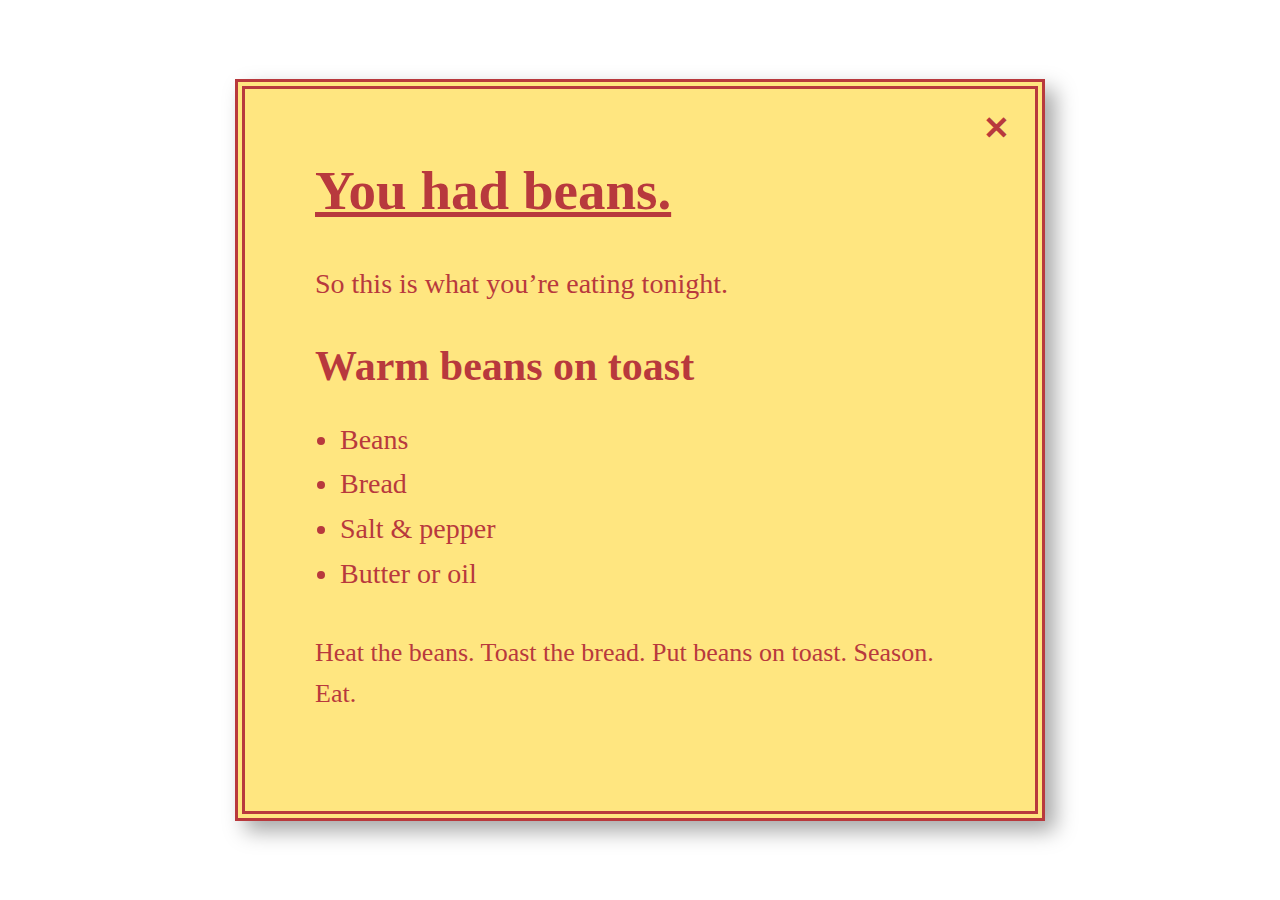
<file: beans.html>
<!DOCTYPE html>
<html lang="sv">
<head>
  <meta charset="UTF-8">
  <title>Dinner decided</title>

  <style>
    body {
      display: flex;
      justify-content: center;
      align-items: center;
      min-height: 100vh;
      margin: 0;
      font-family: 'Rosiana', cursive;
      background-image: url("https://i.pinimg.com/1200x/e2/6c/18/e26c18a3a0585ad8fafac065d5baf2cc.jpg");
      background-size: cover;
      background-position: center;
    }

    .postit {
      position: relative;
      background-color: #ffe680;
      width: 650px;
      padding: 70px;
      box-shadow: 10px 10px 20px rgba(0,0,0,0.35);
      border: 10px double #b8393d;
    }

    .close {
      position: absolute;
      top: 20px;
      right: 25px;
      font-size: 32px;
      color: #b8393d;
      text-decoration: none;
      font-weight: bold;
    }

    .close:hover {
      opacity: 0.6;
    }

    h2 {
      margin-top: 0;
      color: #b8393d;
      font-size: 55px;
      text-decoration: underline;
    }

    .subtitle {
      color: #b8393d;
      font-size: 28px;
      margin-bottom: 40px;
    }

    h3 {
      color: #b8393d;
      font-size: 42px;
      margin-bottom: 15px;
    }

    ul {
      color: #b8393d;
      font-size: 28px;
      line-height: 1.6;
      padding-left: 25px;
      margin-bottom: 35px;
    }

    .instruction {
      color: #b8393d;
      font-size: 26px;
      line-height: 1.6;
    }
  </style>
</head>

<body>

<div class="postit">
  <a href="index.html" class="close">✕</a>

  <h2>You had beans.</h2>
  <p class="subtitle">So this is what you’re eating tonight.</p>

  <h3>Warm beans on toast</h3>

  <ul>
    <li>Beans</li>
    <li>Bread</li>
    <li>Salt & pepper</li>
    <li>Butter or oil</li>
  </ul>

  <p class="instruction">
    Heat the beans.  
    Toast the bread.  
    Put beans on toast.  
    Season.  
    Eat.
  </p>
</div>

</body>
</html>
</file>
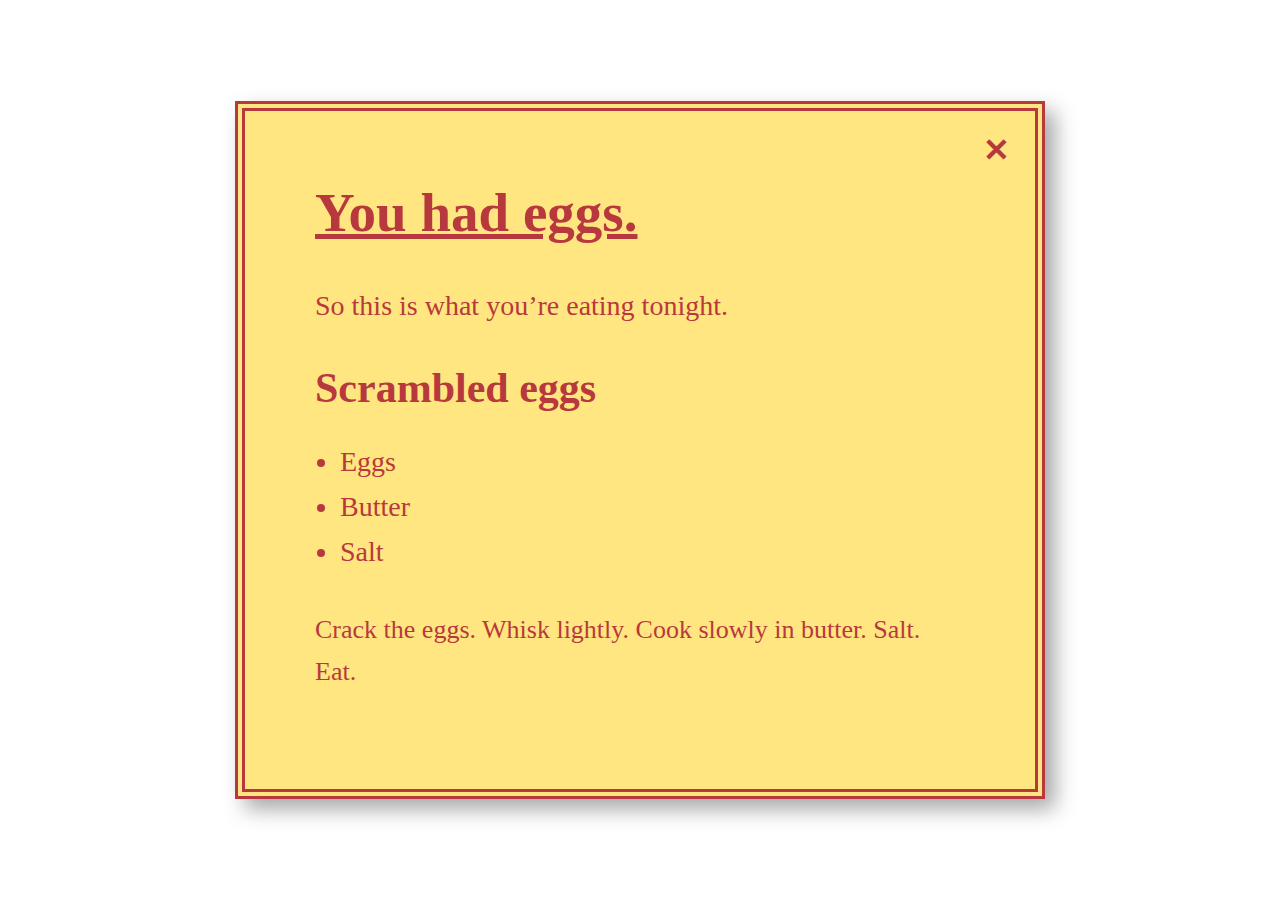
<file: eggs.html>
<!DOCTYPE html>
<html lang="sv">
<head>
  <meta charset="UTF-8">
  <title>Dinner decided</title>

  <style>
    body {
      display: flex;
      justify-content: center;
      align-items: center;
      min-height: 100vh;
      margin: 0;
      font-family: 'Rosiana', cursive;
      background-image: url("https://i.pinimg.com/1200x/e2/6c/18/e26c18a3a0585ad8fafac065d5baf2cc.jpg");
      background-size: cover;
      background-position: center;
    }

    .postit {
      position: relative;
      background-color: #ffe680;
      width: 650px;
      padding: 70px;
      box-shadow: 10px 10px 20px rgba(0,0,0,0.35);
      border: 10px double #b8393d;
    }

    .close {
      position: absolute;
      top: 20px;
      right: 25px;
      font-size: 32px;
      color: #b8393d;
      text-decoration: none;
      font-weight: bold;
    }

    .close:hover {
      opacity: 0.6;
    }

    h2 {
      margin-top: 0;
      color: #b8393d;
      font-size: 55px;
      text-decoration: underline;
    }

    .subtitle {
      color: #b8393d;
      font-size: 28px;
      margin-bottom: 40px;
    }

    h3 {
      color: #b8393d;
      font-size: 42px;
      margin-bottom: 15px;
    }

    ul {
      color: #b8393d;
      font-size: 28px;
      line-height: 1.6;
      padding-left: 25px;
      margin-bottom: 35px;
    }

    .instruction {
      color: #b8393d;
      font-size: 26px;
      line-height: 1.6;
    }
  </style>
</head>

<body>

<div class="postit">
  <a href="index.html" class="close">✕</a>

  <h2>You had eggs.</h2>
  <p class="subtitle">So this is what you’re eating tonight.</p>

  <h3>Scrambled eggs</h3>

  <ul>
    <li>Eggs</li>
    <li>Butter</li>
    <li>Salt</li>
  </ul>

  <p class="instruction">
    Crack the eggs.  
    Whisk lightly.  
    Cook slowly in butter.  
    Salt.  
    Eat.
  </p>
</div>

</body>
</html>
</file>
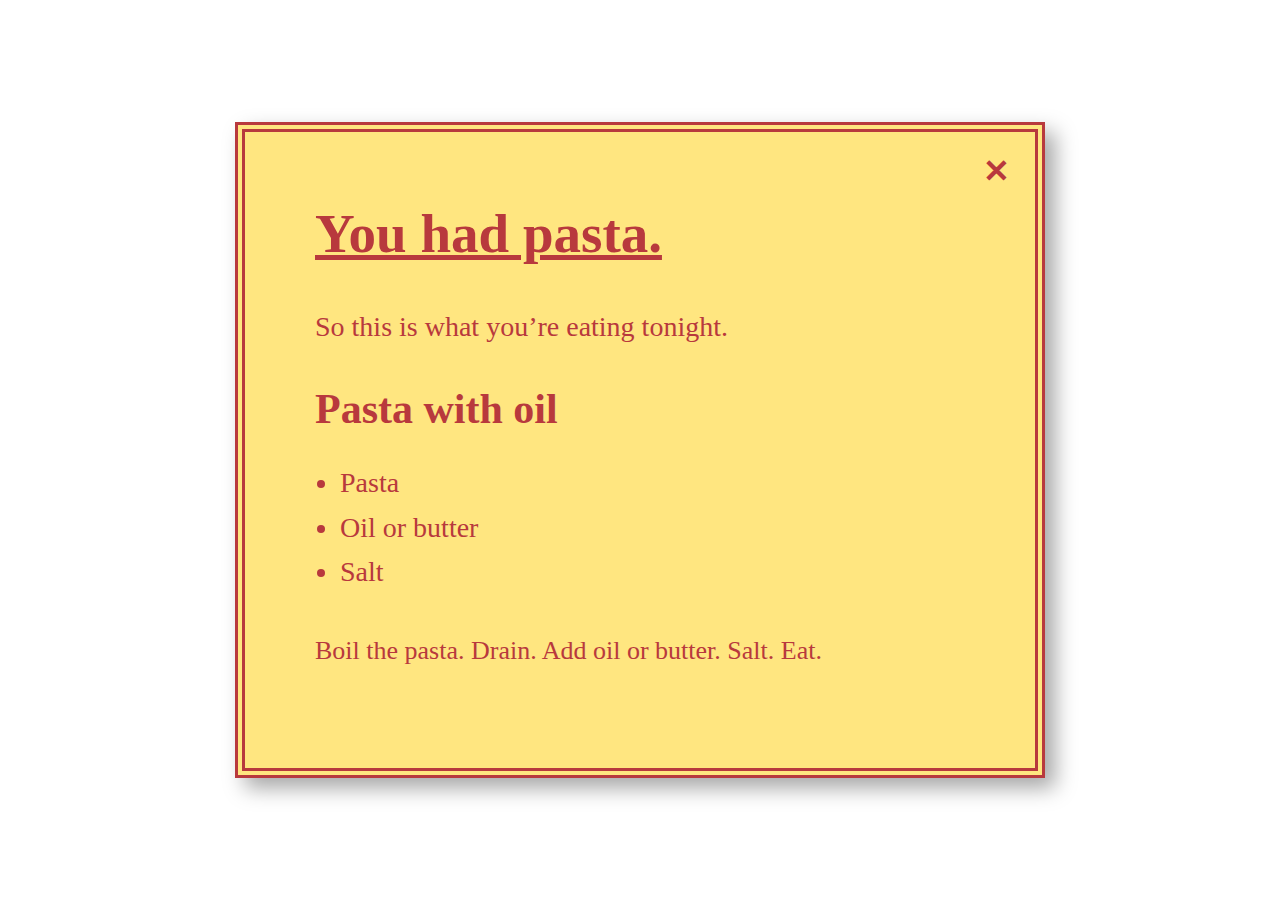
<file: pasta.html>
<!DOCTYPE html>
<html lang="sv">
<head>
  <meta charset="UTF-8">
  <title>Dinner decided</title>

  <style>
    body {
      display: flex;
      justify-content: center;
      align-items: center;
      min-height: 100vh;
      margin: 0;
      font-family: 'Rosiana', cursive;
      background-image: url("https://i.pinimg.com/1200x/e2/6c/18/e26c18a3a0585ad8fafac065d5baf2cc.jpg");
      background-size: cover;
      background-position: center;
    }

    .postit {
      position: relative;
      background-color: #ffe680;
      width: 650px;
      padding: 70px;
      box-shadow: 10px 10px 20px rgba(0,0,0,0.35);
      border: 10px double #b8393d;
    }

    .close {
      position: absolute;
      top: 20px;
      right: 25px;
      font-size: 32px;
      color: #b8393d;
      text-decoration: none;
      font-weight: bold;
    }

    .close:hover {
      opacity: 0.6;
    }

    h2 {
      margin-top: 0;
      color: #b8393d;
      font-size: 55px;
      text-decoration: underline;
    }

    .subtitle {
      color: #b8393d;
      font-size: 28px;
      margin-bottom: 40px;
    }

    h3 {
      color: #b8393d;
      font-size: 42px;
      margin-bottom: 15px;
    }

    ul {
      color: #b8393d;
      font-size: 28px;
      line-height: 1.6;
      padding-left: 25px;
      margin-bottom: 35px;
    }

    .instruction {
      color: #b8393d;
      font-size: 26px;
      line-height: 1.6;
    }
  </style>
</head>

<body>

<div class="postit">
  <a href="index.html" class="close">✕</a>

  <h2>You had pasta.</h2>
  <p class="subtitle">So this is what you’re eating tonight.</p>

  <h3>Pasta with oil</h3>

  <ul>
    <li>Pasta</li>
    <li>Oil or butter</li>
    <li>Salt</li>
  </ul>

  <p class="instruction">
    Boil the pasta.  
    Drain.  
    Add oil or butter.  
    Salt.  
    Eat.
  </p>
</div>

</body>
</html>
</file>
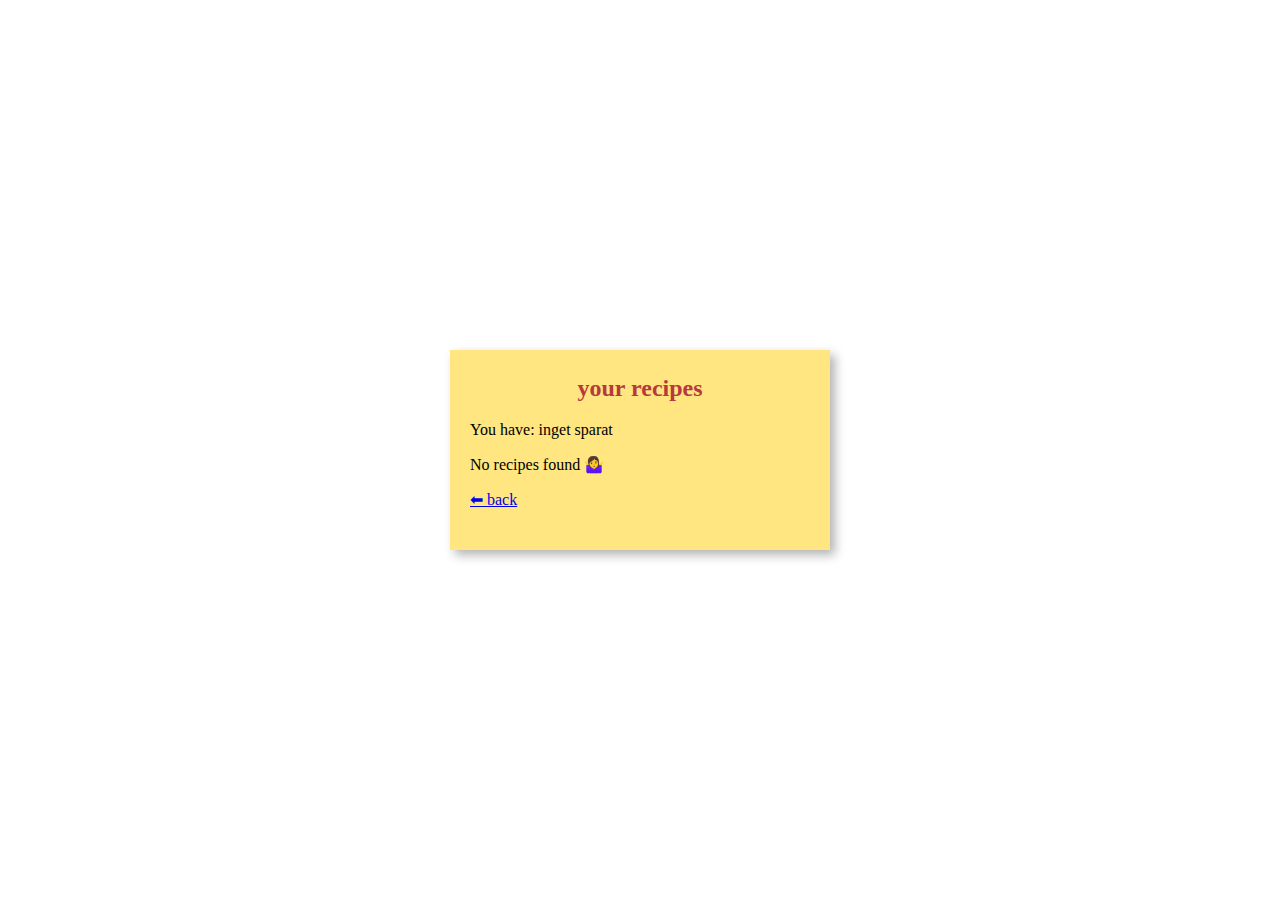
<file: recipe.html>
<!DOCTYPE html>
<html lang="sv">
<head>
  <meta charset="UTF-8">
  <title>Recipes</title>

  <style>
    body {
      display: flex;
      justify-content: center;
      align-items: center;
      min-height: 100vh;
      margin: 0;
      font-family: 'Rosiana', cursive;
      background-image: url("https://i.pinimg.com/1200x/e2/6c/18/e26c18a3a0585ad8fafac065d5baf2cc.jpg");
      background-size: cover;
    }

    .postit {
      background-color: #ffe680;
      width: 340px;
      padding: 25px 20px;
      box-shadow: 5px 5px 10px rgba(0,0,0,0.3);
    }

    h2 {
      color:#b8393d;
      text-align:center;
      margin-top:0;
    }

    .recipe {
      margin-bottom: 15px;
      border-bottom: 1px dashed #b8393d;
      padding-bottom: 8px;
    }
  </style>
</head>

<body>

<div class="postit">
  <h2>your recipes</h2>

  <!-- Här visas dina ingredienser -->
  <p id="youHave"></p>

  <!-- Här lägger vi recepten -->
  <div id="recipeList"></div>

  <p><a href="whatdoyouhave.html">⬅ back</a></p>
</div>

<script>
  // 1. Hämta ingredienser sparade från första sidan
  const found = JSON.parse(localStorage.getItem("matchedIngredients")) || [];

  // Visa vad användaren skrev
  document.getElementById("youHave").innerText =
    "You have: " + (found.length ? found.join(", ") : "inget sparat");

  // 2. Receptdatabas
  const recipes = [
    {
      name: "Tomatpasta",
      ingredients: ["pasta","tomat","ost","lök"],
      text: "Koka pasta. Stek lök och tomat. Blanda med ost och pasta."
    },
    {
      name: "Omelett",
      ingredients: ["ägg","ost","tomat"],
      text: "Vispa ägg. Häll i panna. Lägg i ost och tomat."
    },
    {
      name: "Potatissoppa",
      ingredients: ["potatis","lök","mjölk"],
      text: "Koka potatis och lök. Mixa. Späd med mjölk."
    },
    {
      name: "Pastasallad",
      ingredients: ["pasta","gurka","tomat","ost"],
      text: "Koka pasta. Blanda med grönsaker och ost."
    }
  ];

  // 3. Matcha recept med ingredienser
  function matches(recipe, userIngredients) {
    return recipe.ingredients.some(i =>
      userIngredients.some(u => u.includes(i))
    );
  }

  const matchingRecipes = recipes.filter(r => matches(r, found));

  const container = document.getElementById("recipeList");

  // 4. Om inga recept matchar
  if (matchingRecipes.length === 0) {
    container.innerHTML = "No recipes found 🤷‍♀️";
  } else {
    matchingRecipes.forEach(r => {
      const div = document.createElement("div");
      div.className = "recipe";
      div.innerHTML = `
        <strong>${r.name}</strong><br>
        Ingredients: ${r.ingredients.join(", ")}<br>
        ${r.text}
      `;
      container.appendChild(div);
    });
  }
</script>

</body>
</html>
</file>
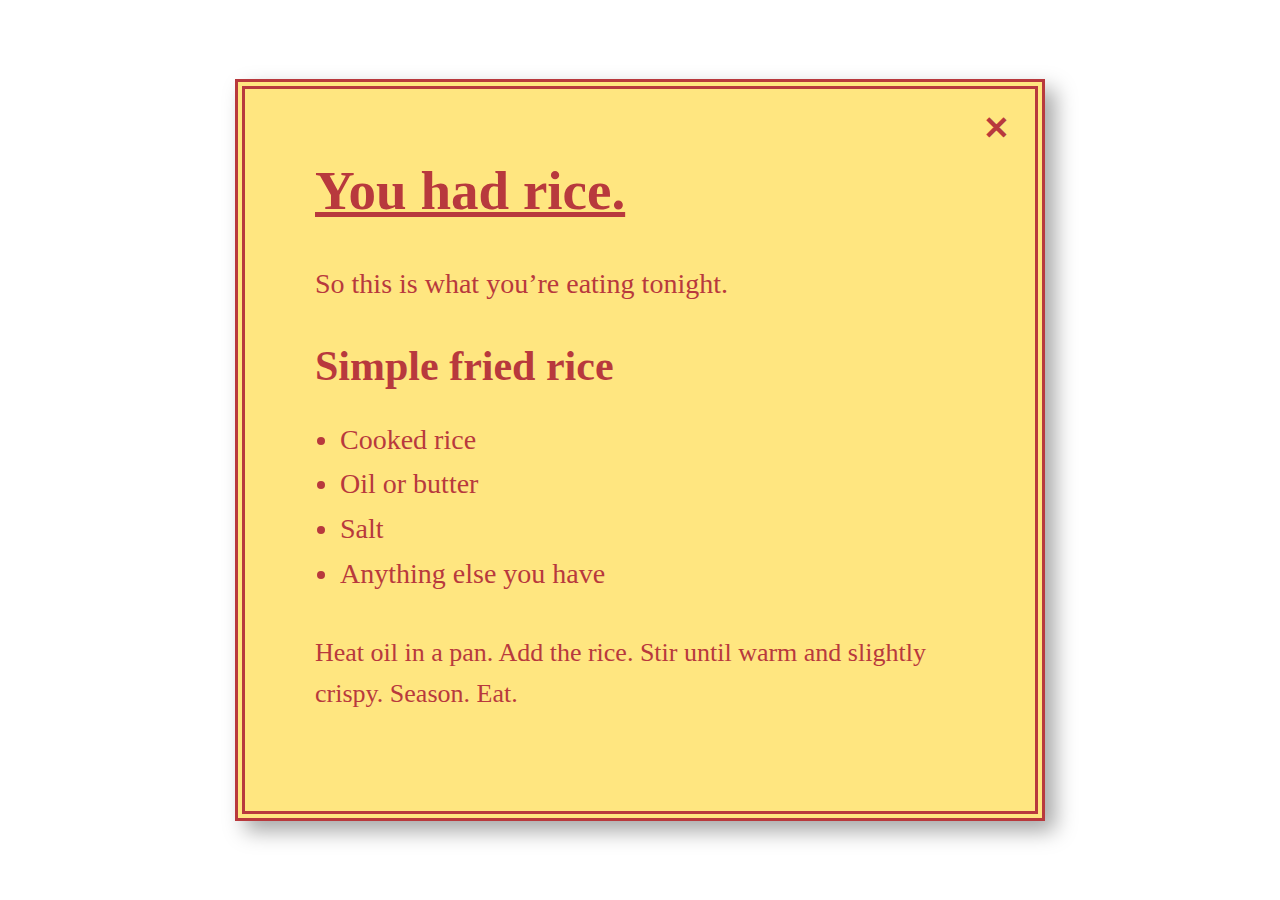
<file: rice.html>
<!DOCTYPE html>
<html lang="sv">
<head>
  <meta charset="UTF-8">
  <title>Dinner decided</title>

  <style>
    body {
      display: flex;
      justify-content: center;
      align-items: center;
      min-height: 100vh;
      margin: 0;
      font-family: 'Rosiana', cursive;
      background-image: url("https://i.pinimg.com/1200x/e2/6c/18/e26c18a3a0585ad8fafac065d5baf2cc.jpg");
      background-size: cover;
      background-position: center;
    }

    .postit {
      position: relative;
      background-color: #ffe680;
      width: 650px;
      padding: 70px;
      box-shadow: 10px 10px 20px rgba(0,0,0,0.35);
      border: 10px double #b8393d;
    }

    .close {
      position: absolute;
      top: 20px;
      right: 25px;
      font-size: 32px;
      color: #b8393d;
      text-decoration: none;
      font-weight: bold;
    }

    .close:hover {
      opacity: 0.6;
    }

    h2 {
      margin-top: 0;
      color: #b8393d;
      font-size: 55px;
      text-decoration: underline;
    }

    .subtitle {
      color: #b8393d;
      font-size: 28px;
      margin-bottom: 40px;
    }

    h3 {
      color: #b8393d;
      font-size: 42px;
      margin-bottom: 15px;
    }

    ul {
      color: #b8393d;
      font-size: 28px;
      line-height: 1.6;
      padding-left: 25px;
      margin-bottom: 35px;
    }

    .instruction {
      color: #b8393d;
      font-size: 26px;
      line-height: 1.6;
    }
  </style>
</head>

<body>

<div class="postit">
  <a href="index.html" class="close">✕</a>

  <h2>You had rice.</h2>
  <p class="subtitle">So this is what you’re eating tonight.</p>

  <h3>Simple fried rice</h3>

  <ul>
    <li>Cooked rice</li>
    <li>Oil or butter</li>
    <li>Salt</li>
    <li>Anything else you have</li>
  </ul>

  <p class="instruction">
    Heat oil in a pan.  
    Add the rice.  
    Stir until warm and slightly crispy.  
    Season.  
    Eat.
  </p>
</div>

</body>
</html>
</file>
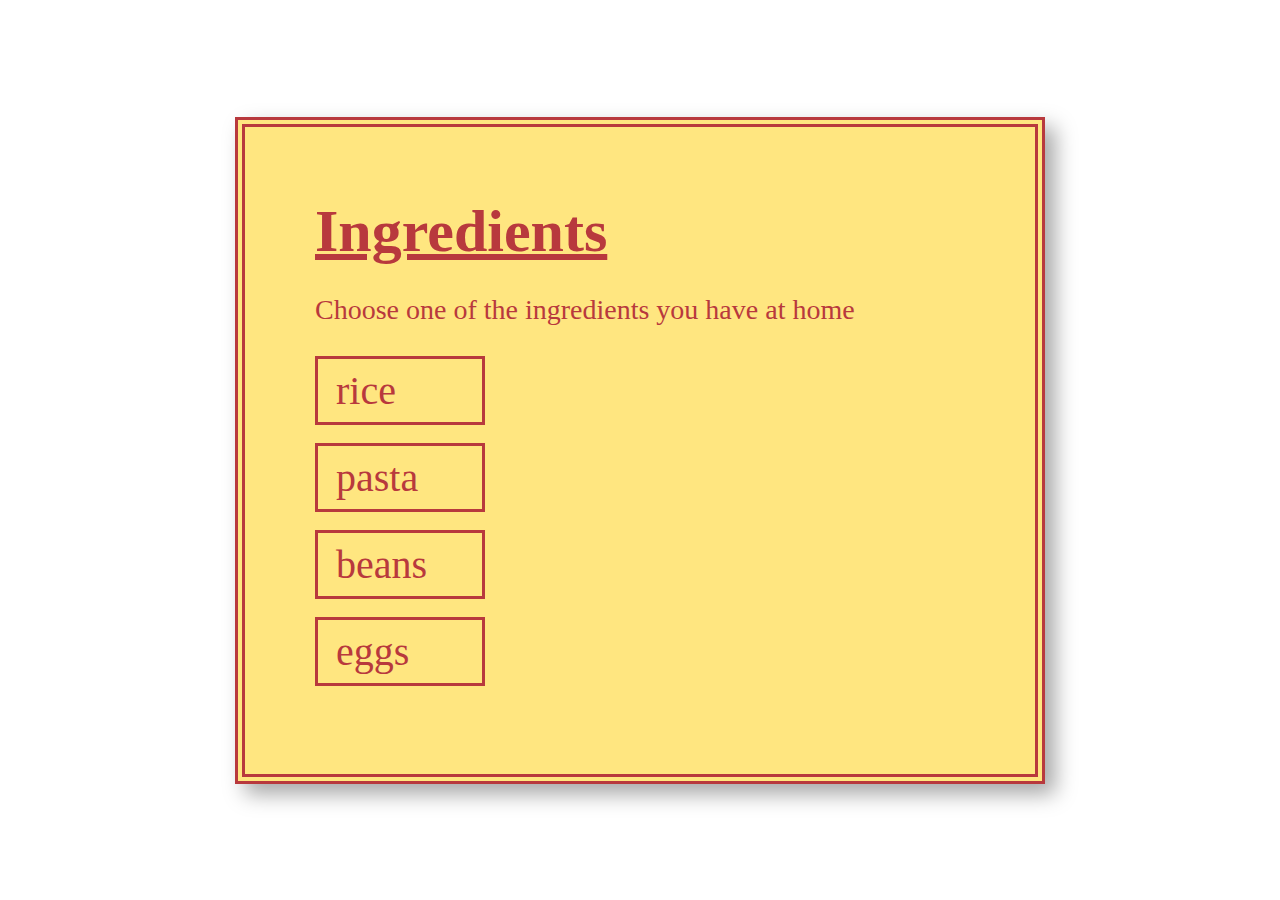
<file: whatdoyouhave.html>
<!DOCTYPE html>
<html lang="sv">
<head>
  <meta charset="UTF-8">
  <title>Ingredients</title>

  <style>
    body {
      display: flex;
      justify-content: center;
      align-items: center;
      min-height: 100vh;
      margin: 0;
      font-family: 'Rosiana', cursive;
      background-image: url("https://i.pinimg.com/1200x/e2/6c/18/e26c18a3a0585ad8fafac065d5baf2cc.jpg");
      background-size: cover;
      background-position: center;
    }

    .postit {
      background-color: #ffe680;
      width: 650px;
      padding: 70px;
      box-shadow: 10px 10px 20px rgba(0,0,0,0.35);
      border: 10px double #b8393d;
      text-align: left;
    }

    h2 {
      margin-top: 0;
      margin-bottom: 10px;
      color: #b8393d;
      font-size: 60px;
      text-decoration: underline;
    }

    .instruction {
      color: #b8393d;
      font-size: 28px;
      margin-bottom: 30px;
    }

    ul {
      list-style: none;
      padding-left: 0;
      margin: 0;
    }

    li {
      margin-bottom: 18px;
    }

    .ingredient-btn {
      display: inline-block;
      min-width: 170px;
      padding: 8px 18px;
      font-family: 'Rosiana', cursive;
      font-size: 40px;
      color: #b8393d;
      background: transparent;
      border: 3px solid #b8393d;
      cursor: pointer;
      text-align: left;
      transition: all 0.25s ease;
    }

    .ingredient-btn:hover {
      background-color: #b8393d;
      color: #ffe680;
      transform: translateX(6px);
    }
  </style>
</head>

<body>

<div class="postit">
  <h2>Ingredients</h2>

  <!-- ✅ NY TEXT -->
  <p class="instruction">Choose one of the ingredients you have at home</p>

  <ul>
    <li>
      <button class="ingredient-btn" onclick="location.href='rice.html'">
        rice
      </button>
    </li>

    <li>
      <button class="ingredient-btn" onclick="location.href='pasta.html'">
        pasta
      </button>
    </li>

    <li>
      <button class="ingredient-btn" onclick="location.href='beans.html'">
        beans
      </button>
    </li>

    <li>
      <button class="ingredient-btn" onclick="location.href='eggs.html'">
        eggs
      </button>
    </li>
  </ul>
</div>

</body>
</html>
</file>
